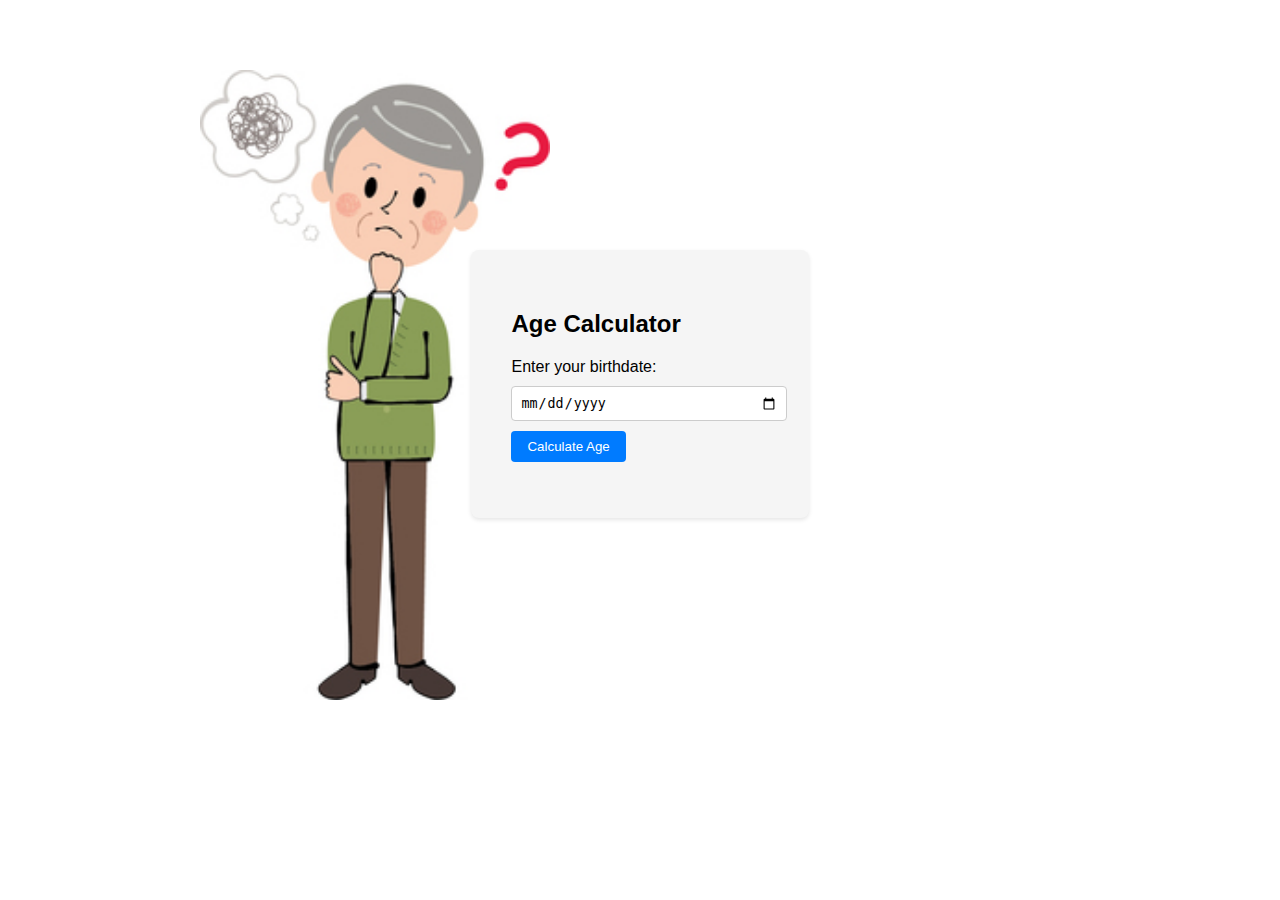
<file: index.html>
<!DOCTYPE html>
<html lang="en">
<head>
  <meta charset="UTF-8">
  <meta name="viewport" content="width=device-width, initial-scale=1.0">
  <link rel="stylesheet" href="style.css">
  <title>Age Calculator</title>
</head>
<body>
  <div id="age-calculator">
    <h2>Age Calculator</h2>
    <label for="birth-date">Enter your birthdate:</label>
    <input type="date" id="birth-date">
    <button id="calculate-button">Calculate Age</button>
    <p id="result"></p>
  </div>
  <script src="https://code.jquery.com/jquery-3.7.0.min.js" integrity="sha256-2Pmvv0kuTBOenSvLm6bvfBSSHrUJ+3A7x6P5Ebd07/g=" crossorigin="anonymous"></script>
  <script src="script.js"></script>
</body>
</html>
</file>
<file: style.css>
body {
  font-family: Arial, sans-serif;
  margin: 0;
  padding: 0;
  display: flex;
  justify-content: center;
  align-items: center;
  background-image: url("age.jpeg");
  background-repeat:no-repeat;
  background-position:top 70px left 200px;
  background-size: 350px;
}
 
#age-calculator {
  background-color:whitesmoke;
  padding: 40px;
  margin-top: 250px;
  border-radius: 8px;
  box-shadow: 0 2px 4px rgba(0, 0, 0, 0.1);
}
 
label {
  display: block;
  margin-bottom: 10px;
}
 
input {
  width: 100%;
  padding: 8px;
  margin-bottom: 10px;
  border: 1px solid #ccc;
  border-radius: 4px;
}
 
button {
  padding: 8px 16px;
  background-color: #007bff;
  color: #fff;
  border: none;
  border-radius: 4px;
  cursor: pointer;
}
 
button:hover {
  background-color: #0056b3;
}
 
p {
  margin-top: 10px;
  font-weight: bold;
}
</file>
